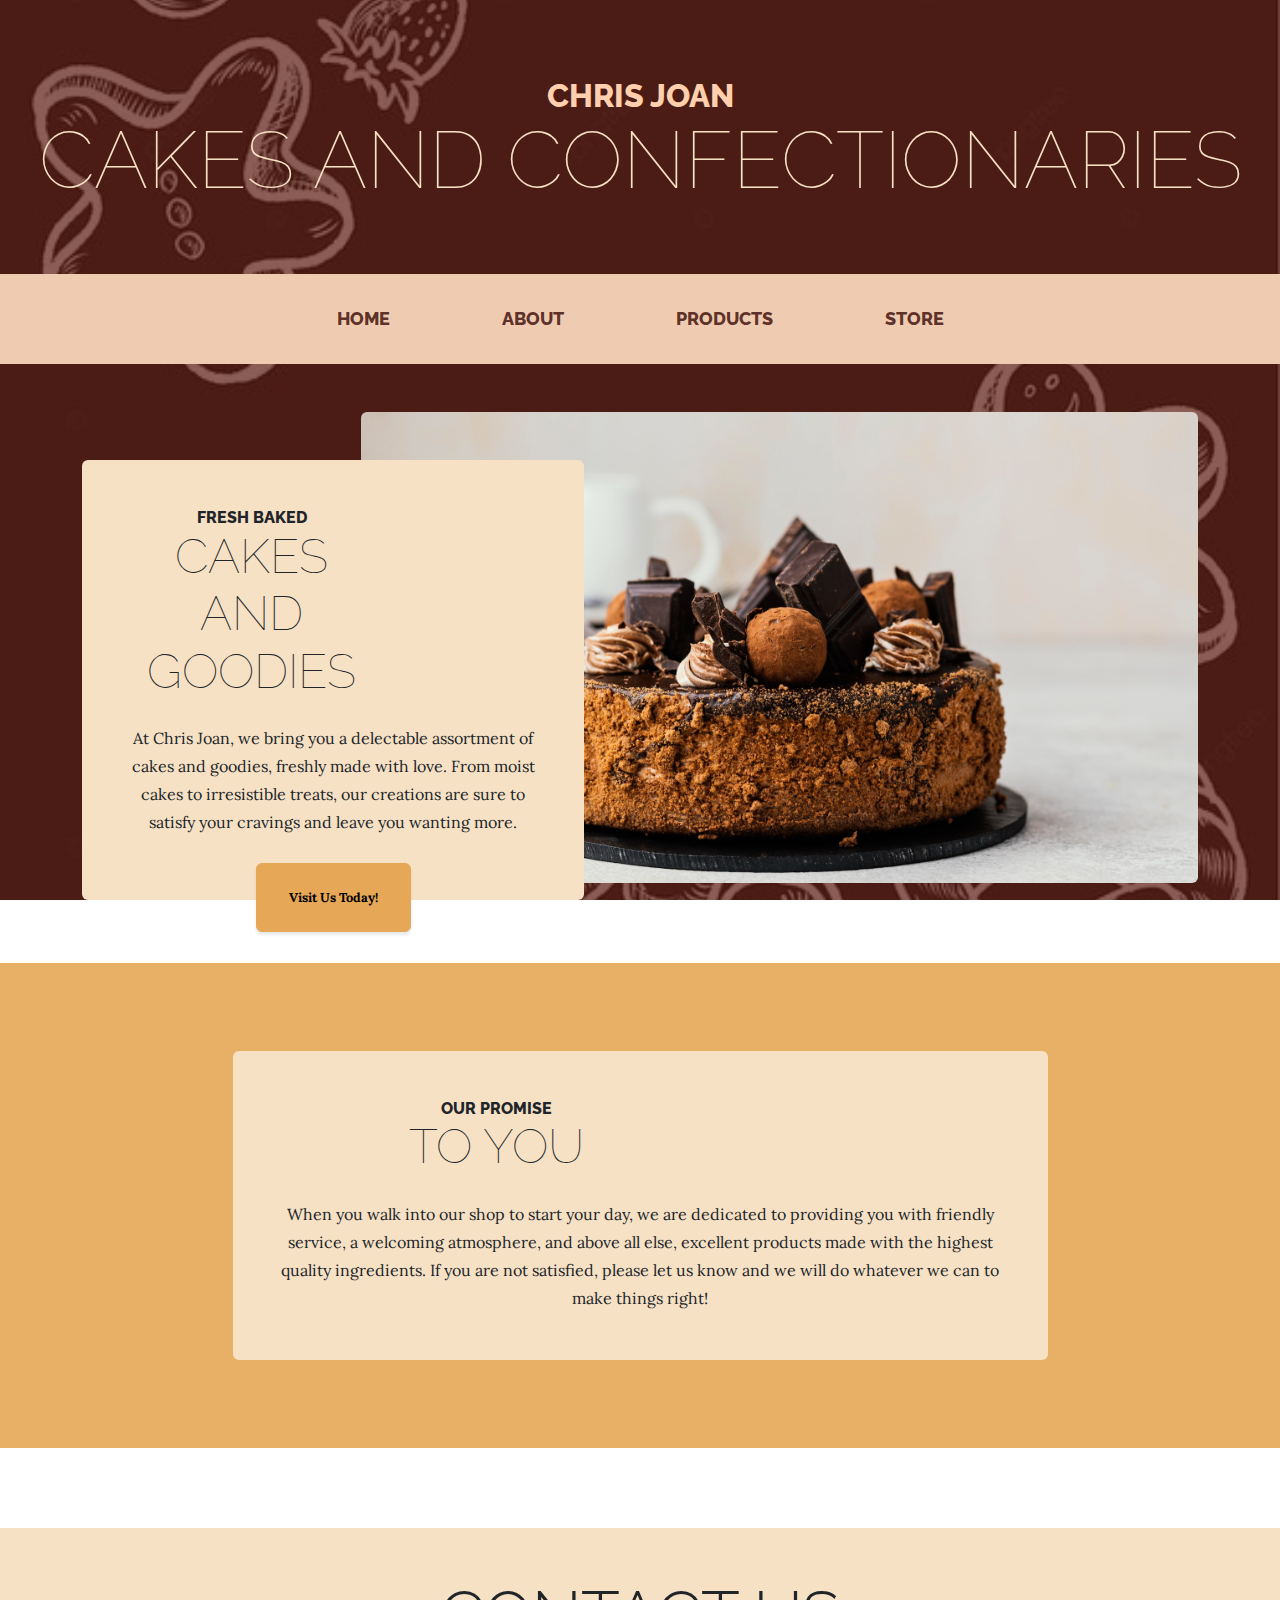
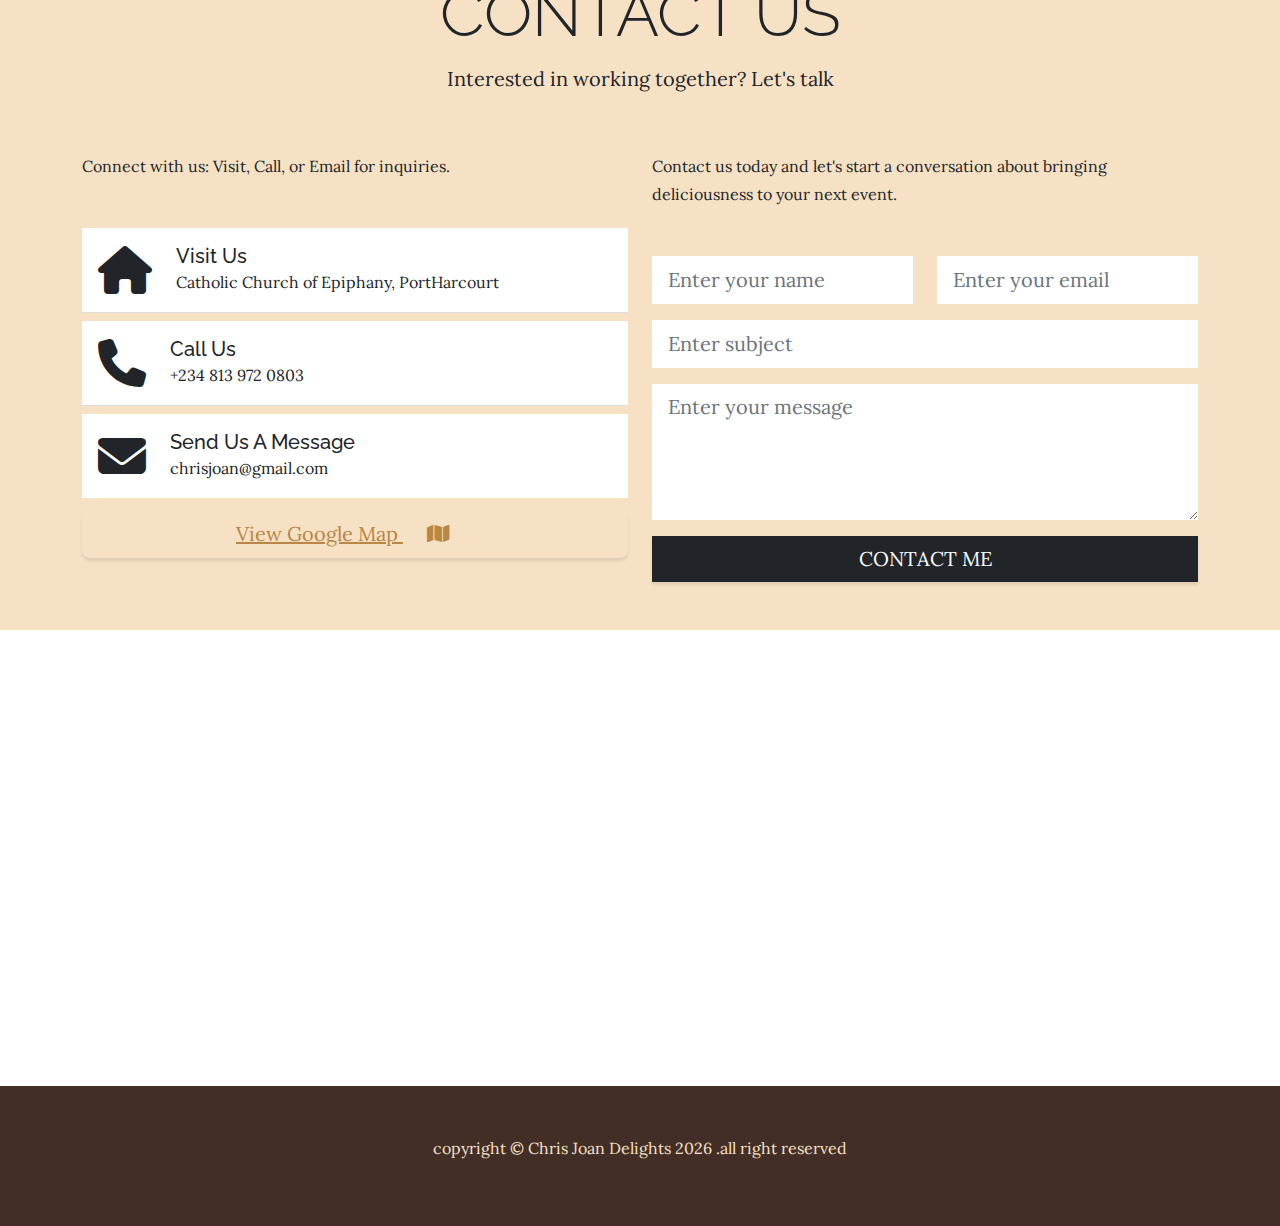
<file: index.html>
<!DOCTYPE html>
<html lang="en">

<head>
    <meta charset="utf-8" />
    <meta name="viewport" content="width=device-width, initial-scale=1, shrink-to-fit=no" />
    <meta name="description" content="At Chris Joan, we bring you a delectable assortment of cakes and goodies, freshly made with love." />
    <meta name="author" content="" />
    <title>Chris Joan Delights</title>
    <link rel="icon" type="image/x-icon" href="assets/favicon.ico" />
    <!-- Google fonts-->
    <link
        href="https://fonts.googleapis.com/css?family=Raleway:100,100i,200,200i,300,300i,400,400i,500,500i,600,600i,700,700i,800,800i,900,900i"
        rel="stylesheet" />
    <link href="https://fonts.googleapis.com/css?family=Lora:400,400i,700,700i" rel="stylesheet" />
    <!-- Core theme CSS (includes Bootstrap)-->
    <link href="css/styles.css" rel="stylesheet" />
</head>

<body>
    <header>
        <h1 class="site-heading text-center text-faded d-none d-lg-block">
            <span class="site-heading-upper text-primary mb-3">CHRIS JOAN</span>
            <span class="site-heading-lower">Cakes and Confectionaries</span>
        </h1>
    </header>
    <!-- Navigation-->
    <nav class="navbar navbar-expand-lg navbar-dark py-lg-4" id="mainNav">
        <div class="container">
            <a class="navbar-brand text-uppercase fw-bold d-lg-none" href="index.html">CHRIS JOAN</a>
            <button class="navbar-toggler" type="button" data-bs-toggle="collapse"
                data-bs-target="#navbarSupportedContent" aria-controls="navbarSupportedContent" aria-expanded="false"
                aria-label="Toggle navigation"><span class="navbar-toggler-icon"></span></button>
            <div class="collapse navbar-collapse" id="navbarSupportedContent">
                <ul class="navbar-nav mx-auto">
                    <li class="nav-item px-lg-5"><a class="nav-link text-uppercase" href="index.html">Home</a></li>
                    <li class="nav-item px-lg-5"><a class="nav-link text-uppercase" href="about.html">About</a></li>
                    <li class="nav-item px-lg-5"><a class="nav-link text-uppercase" href="products.html">Products</a>
                    </li>
                    <li class="nav-item px-lg-5"><a class="nav-link text-uppercase" href="store.html">Store</a></li>
                </ul>
            </div>
        </div>
    </nav>
    <section class="page-section clearfix">
        <div class="container">
            <div class="intro">
                <img class="intro-img img-fluid mb-3 mb-lg-0 rounded"
                    src="assets/img/front-view-sweet-chocolate-cake.jpg" alt="..." />
                <div class="intro-text left-0 text-center bg-faded p-5 rounded">
                    <h2 class="section-heading mb-4">
                        <span class="section-heading-upper">Fresh Baked</span>
                        <span class="section-heading-lower">Cakes and Goodies</span>
                    </h2>
                    <p class="mb-3">At Chris Joan, we bring you a delectable assortment of cakes and goodies, freshly made with love. From moist cakes to irresistible treats, our creations are sure to satisfy your cravings and leave you wanting more.</p>
                    <div class="intro-button mx-auto"><a class="btn btn-primary btn-xl" href="store.html">Visit Us Today!</a></div>
                </div>
            </div>
        </div>
    </section>
    <section class="page-section cta">
        <div class="container">
            <div class="row">
                <div class="col-xl-9 mx-auto">
                    <div class="cta-inner bg-faded text-center rounded">
                        <h2 class="section-heading mb-4">
                            <span class="section-heading-upper">Our Promise</span>
                            <span class="section-heading-lower">To You</span>
                        </h2>
                        <p class="mb-0">When you walk into our shop to start your day, we are dedicated to providing you
                            with friendly service, a welcoming atmosphere, and above all else, excellent products made
                            with the highest quality ingredients. If you are not satisfied, please let us know and we
                            will do whatever we can to make things right!</p>
                    </div>
                </div>
            </div>
        </div>
    </section>
    <!--CONTACT  -->
    <section class="cont-act full-height px-lg-5 py-5">
        <div class="container">

            <div class="row gy-3">
                <div class="col-lg-12 pb-4 text-center">
                    <h1 class="text-brand display-3">CONTACT US</h1>
                    <p class="lead">Interested in working together? Let's talk</p>
                </div>

                <div class="col-lg-6">
                    <p class="mb-5">Connect with us:
                        Visit, Call, or Email for inquiries.</p>
                    <div class="list-group list-group-flush mb-1">
                        <div class="py-3 list-group-item d-flex align-items-center justify-content-start mb-2">
                            <i class="fa fa-home fa-3x"></i>
                            <div class="mx-4">
                                <h5 class="mb-0">Visit Us</h5>
                                <p class="mb-0" id="address"></p>
                            </div>
                        </div>
                        <div class="py-3 list-group-item d-flex align-items-center justify-content-start mb-2">
                            <i class="fa fa-phone fa-3x"></i>
                            <div class="mx-4">
                                <h5 class="mb-0">Call Us</h5>
                                <p class="mb-0" id="phone"></p>
                            </div>
                        </div>
                        <div class="py-3 list-group-item d-flex align-items-center justify-content-start mb-2">
                            <i class="fa fa-envelope fa-3x"></i>
                            <div class="mx-4">
                                <h5 class="mb-0">Send Us A Message</h5>
                                <p class="mb-0" id="email"></p>
                            </div>
                        </div>
                    </div>
                    <a href="https://goo.gl/maps/6jq9LRDocz7BwTsWA" target="_blank"
                        class="btn btn-link w-100 btn-lg custom-btn text-left">View Google Map <i
                            class="fa fa-map mx-4"></i></a>
                </div>
                <div class="col-lg-6" data-aos="fade-up" data-aos-delay="300">
                    <p class="mb-5">Contact us today and let's start a conversation about bringing deliciousness to your
                        next
                        event.</p>
                    <form action="#" class="row gy-lg-3 gy-3">
                        <div class="form-group col-md-6">
                            <input type="text" class="form-control form-control-lg custom-input"
                                placeholder="Enter your name">
                        </div>
                        <div class="form-group col-md-6">
                            <input type="email" class="form-control form-control-lg custom-input"
                                placeholder="Enter your email">
                        </div>
                        <div class="form-group col-12">
                            <input type="text" class="form-control form-control-lg custom-input"
                                placeholder="Enter subject">
                        </div>
                        <div class="form-group col-12">
                            <textarea name="" rows="4" class="form-control form-control-lg custom-input"
                                placeholder="Enter your message"></textarea>
                        </div>
                        <div class="form-group col-12 d-grid">
                            <button class="btn btn-lg btn-dark custom-input" type="submit">CONTACT ME</button>
                        </div>
                    </form>
                </div>
            </div>
        </div>
    </section>
    <!-- //CONTACT -->

    <iframe
        src="https://www.google.com/maps/embed?pb=!1m18!1m12!1m3!1d3342.969005233612!2d6.987135664662548!3d4.858498483152317!2m3!1f0!2f0!3f0!3m2!1i1024!2i768!4f13.1!3m3!1m2!1s0x1069d1e0468878cf%3A0xa7549e019b7b0fad!2sVX5P%2BHV4%2C%20Alozo%20500102%2C%20Port%20Harcourt%2C%20Rivers!5e0!3m2!1sen!2sng!4v1686675122629!5m2!1sen!2sng"
        width="100%" height="450" style="border:0;" allowfullscreen="" loading="lazy"
        referrerpolicy="no-referrer-when-downgrade"></iframe>

    <footer class="footer text-faded text-center py-5">
        <div class="container">
            <p>
                copyright &copy; Chris Joan Delights
                <span id="date"></span>
                .all right reserved
            </p>
        </div>
    </footer>
    <!-- Bootstrap core JS-->
    <script src="https://cdn.jsdelivr.net/npm/bootstrap@5.2.3/dist/js/bootstrap.bundle.min.js"></script>
    <!-- Core theme JS-->
	<script src="js/aos.js"></script>
	<script src="js/wow.min.js"></script>
    <script src="js/scripts.js"></script>
    <script src="js/others.js"></script>
	<script src="js/settings.js"></script>
	<script>
		const _email = document.querySelector('#email'),
			_phone = document.querySelector('#phone'),
			_address = document.querySelector('#address');
		_email.textContent = settings.email;
		_phone.textContent = settings.phone;
		_address.textContent = settings.address;
	</script>
</body>
</html>
</file>
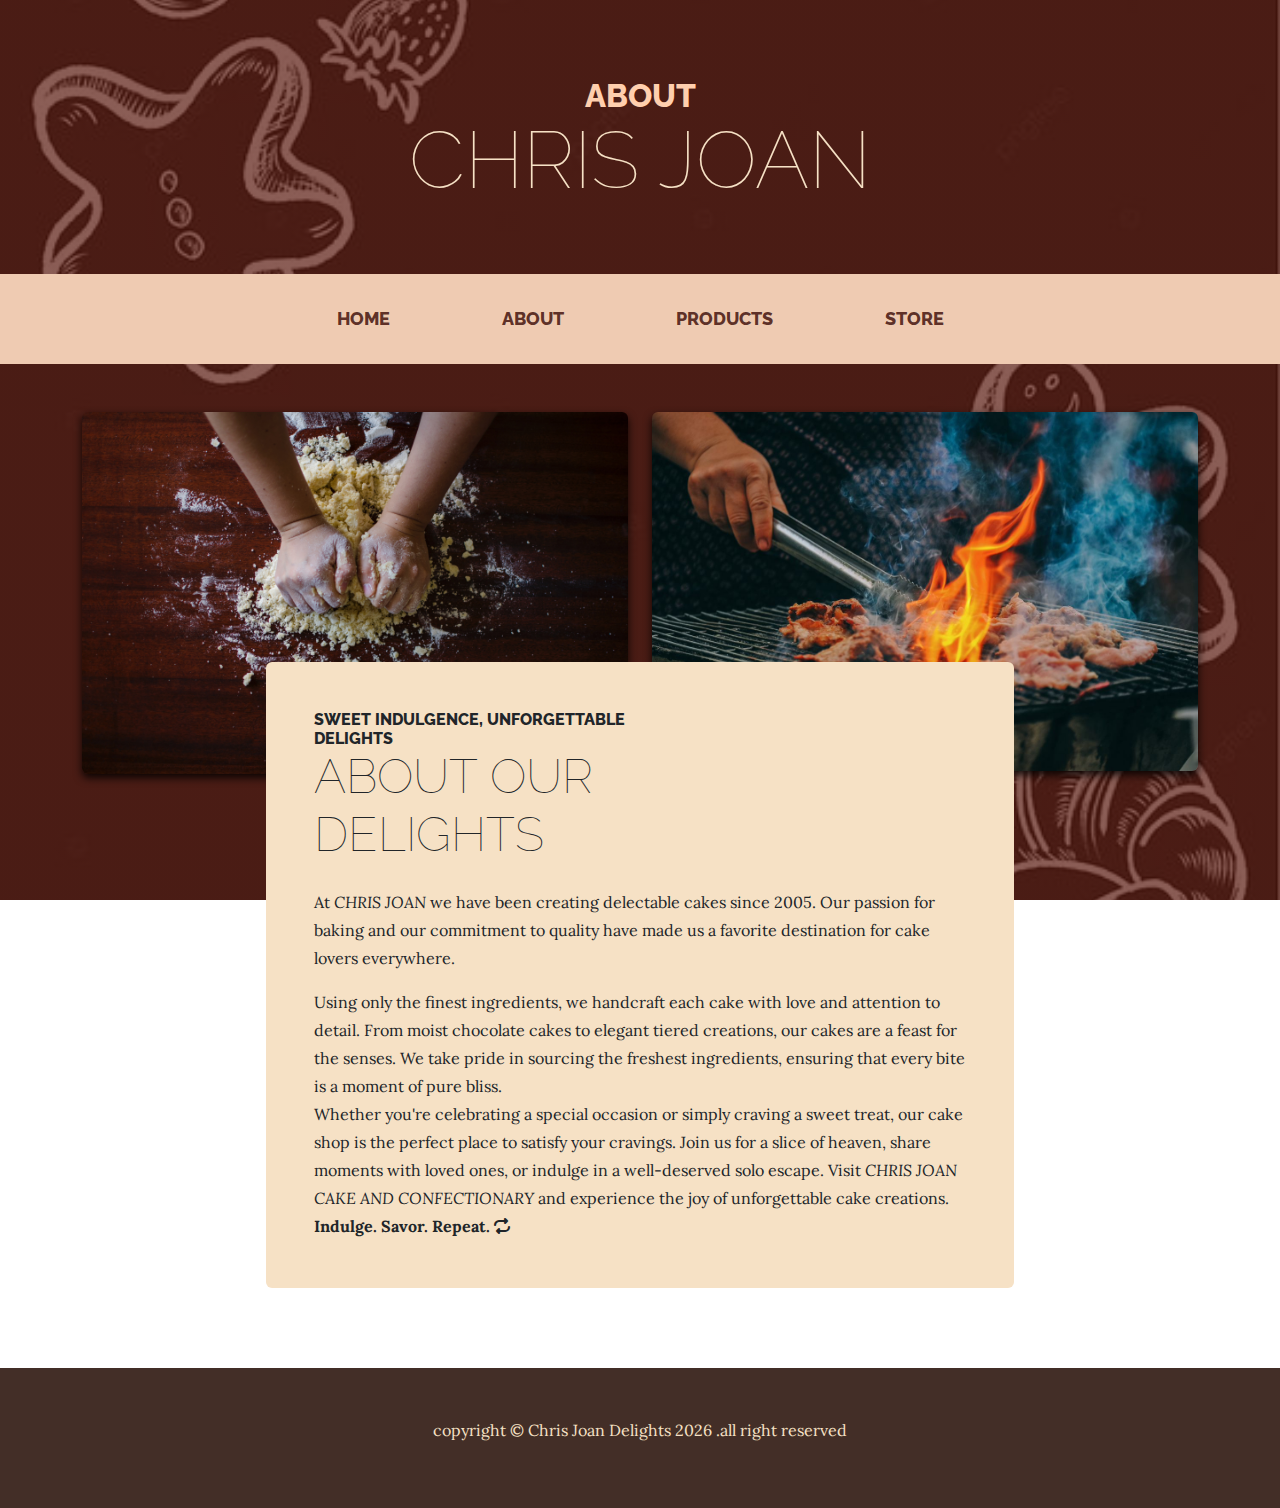
<file: about.html>
<!DOCTYPE html>
<html lang="en">

<head>
    <meta charset="utf-8" />
    <meta name="viewport" content="width=device-width, initial-scale=1, shrink-to-fit=no" />
    <meta name="description" content="At Chris Joan, we bring you a delectable assortment of cakes and goodies, freshly made with love." />
    <meta name="author" content="" />
    <title>Chris Joan Delights</title>
    <link rel="icon" type="image/x-icon" href="assets/favicon.ico" />
    <!-- Google fonts-->
    <link
        href="https://fonts.googleapis.com/css?family=Raleway:100,100i,200,200i,300,300i,400,400i,500,500i,600,600i,700,700i,800,800i,900,900i"
        rel="stylesheet" />
    <link href="https://fonts.googleapis.com/css?family=Lora:400,400i,700,700i" rel="stylesheet" />
    <!-- Core theme CSS (includes Bootstrap)-->
    <link href="css/styles.css" rel="stylesheet" />
</head>

<body>
    <header>
        <h1 class="site-heading text-center text-faded d-none d-lg-block">
            <span class="site-heading-upper text-primary mb-3">About</span>
            <span class="site-heading-lower">Chris Joan</span>
        </h1>
    </header>
    <!-- Navigation-->
    <nav class="navbar navbar-expand-lg navbar-dark py-lg-4" id="mainNav">
        <div class="container">
            <a class="navbar-brand text-uppercase fw-bold d-lg-none" href="index.html">Chris Joan</a>
            <button class="navbar-toggler" type="button" data-bs-toggle="collapse"
                data-bs-target="#navbarSupportedContent" aria-controls="navbarSupportedContent" aria-expanded="false"
                aria-label="Toggle navigation"><span class="navbar-toggler-icon"></span></button>
            <div class="collapse navbar-collapse" id="navbarSupportedContent">
                <ul class="navbar-nav mx-auto">
                    <li class="nav-item px-lg-5"><a class="nav-link text-uppercase" href="index.html">Home</a></li>
                    <li class="nav-item px-lg-5"><a class="nav-link text-uppercase" href="about.html">About</a></li>
                    <li class="nav-item px-lg-5"><a class="nav-link text-uppercase" href="products.html">Products</a>
                    </li>
                    <li class="nav-item px-lg-5"><a class="nav-link text-uppercase" href="store.html">Store</a></li>
                </ul>
            </div>
        </div>
    </nav>
    <section class="page-section about-heading">
        <div class="container">
            <div class="row">
                <div class="col-sm-6">
                    <img class="img-fluid rounded about-heading-img mb-3 mb-lg-0 custom-border image-with-shadow"
                        src="assets/img/pexels-life-of-pix-9095.jpg" alt="..." />
                </div>
                <div class="col-sm-6 d-none d-sm-block">
                    <img class="img-fluid rounded about-heading-img mb-3 mb-lg-0 custom-border image-with-shadow"
                        src="assets/img/meatystuff.jpeg" alt="..." />
                </div>
                <div class="col-sm-12">
                    <div class="about-heading-content">
                        <div class="row">
                            <div class="col-xl-9 col-lg-10 mx-auto mt-5">
                                <div class="bg-faded rounded p-5">
                                    <h2 class="section-heading mb-4">
                                        <span class="section-heading-upper">SWEET INDULGENCE, UNFORGETTABLE
                                            DELIGHTS</span>
                                        <span class="section-heading-lower">About Our Delights</span>
                                    </h2>
                                    <p>At <em>CHRIS JOAN</em> we have been creating delectable cakes since 2005. Our
                                        passion for baking and our commitment to quality have made us a favorite
                                        destination for cake lovers everywhere.</p>
                                    <p class="mb-0">
                                        Using only the finest ingredients, we handcraft each cake with love and
                                        attention to detail. From moist chocolate cakes to elegant tiered creations, our
                                        cakes are a feast for the senses.
                                        We take pride in sourcing the freshest ingredients, ensuring that every bite is
                                        a moment of pure bliss.
                                    </p>
                                    <p class="mb-0">Whether you're celebrating a special occasion or simply craving a
                                        sweet treat, our cake shop is the perfect place to satisfy your cravings. Join
                                        us for a slice of heaven,
                                        share moments with loved ones, or indulge in a well-deserved solo escape. Visit
                                        <em>CHRIS JOAN CAKE AND CONFECTIONARY</em> and experience the joy of
                                        unforgettable cake creations.
                                    </p>
                                    <p class="mb-0 fw-bold">Indulge. Savor. Repeat. <i
                                            class="fa-sharp fa-solid fa-repeat"></i></p>
                                </div>
                            </div>
                        </div>
                    </div>
                </div>
            </div>
        </div>
    </section>

    <footer class="footer text-faded text-center py-5">
        <div class="container">
            <p>
                copyright &copy; Chris Joan Delights
                <span id="date"></span>
                .all right reserved
            </p>
        </div>
    </footer>
    <!-- Bootstrap core JS-->
    <script src="https://cdn.jsdelivr.net/npm/bootstrap@5.2.3/dist/js/bootstrap.bundle.min.js"></script>
    <!-- Core theme JS-->
    <script src="js/scripts.js"></script>
    <script src="js/others.js"></script>
</body>

</html>
</file>
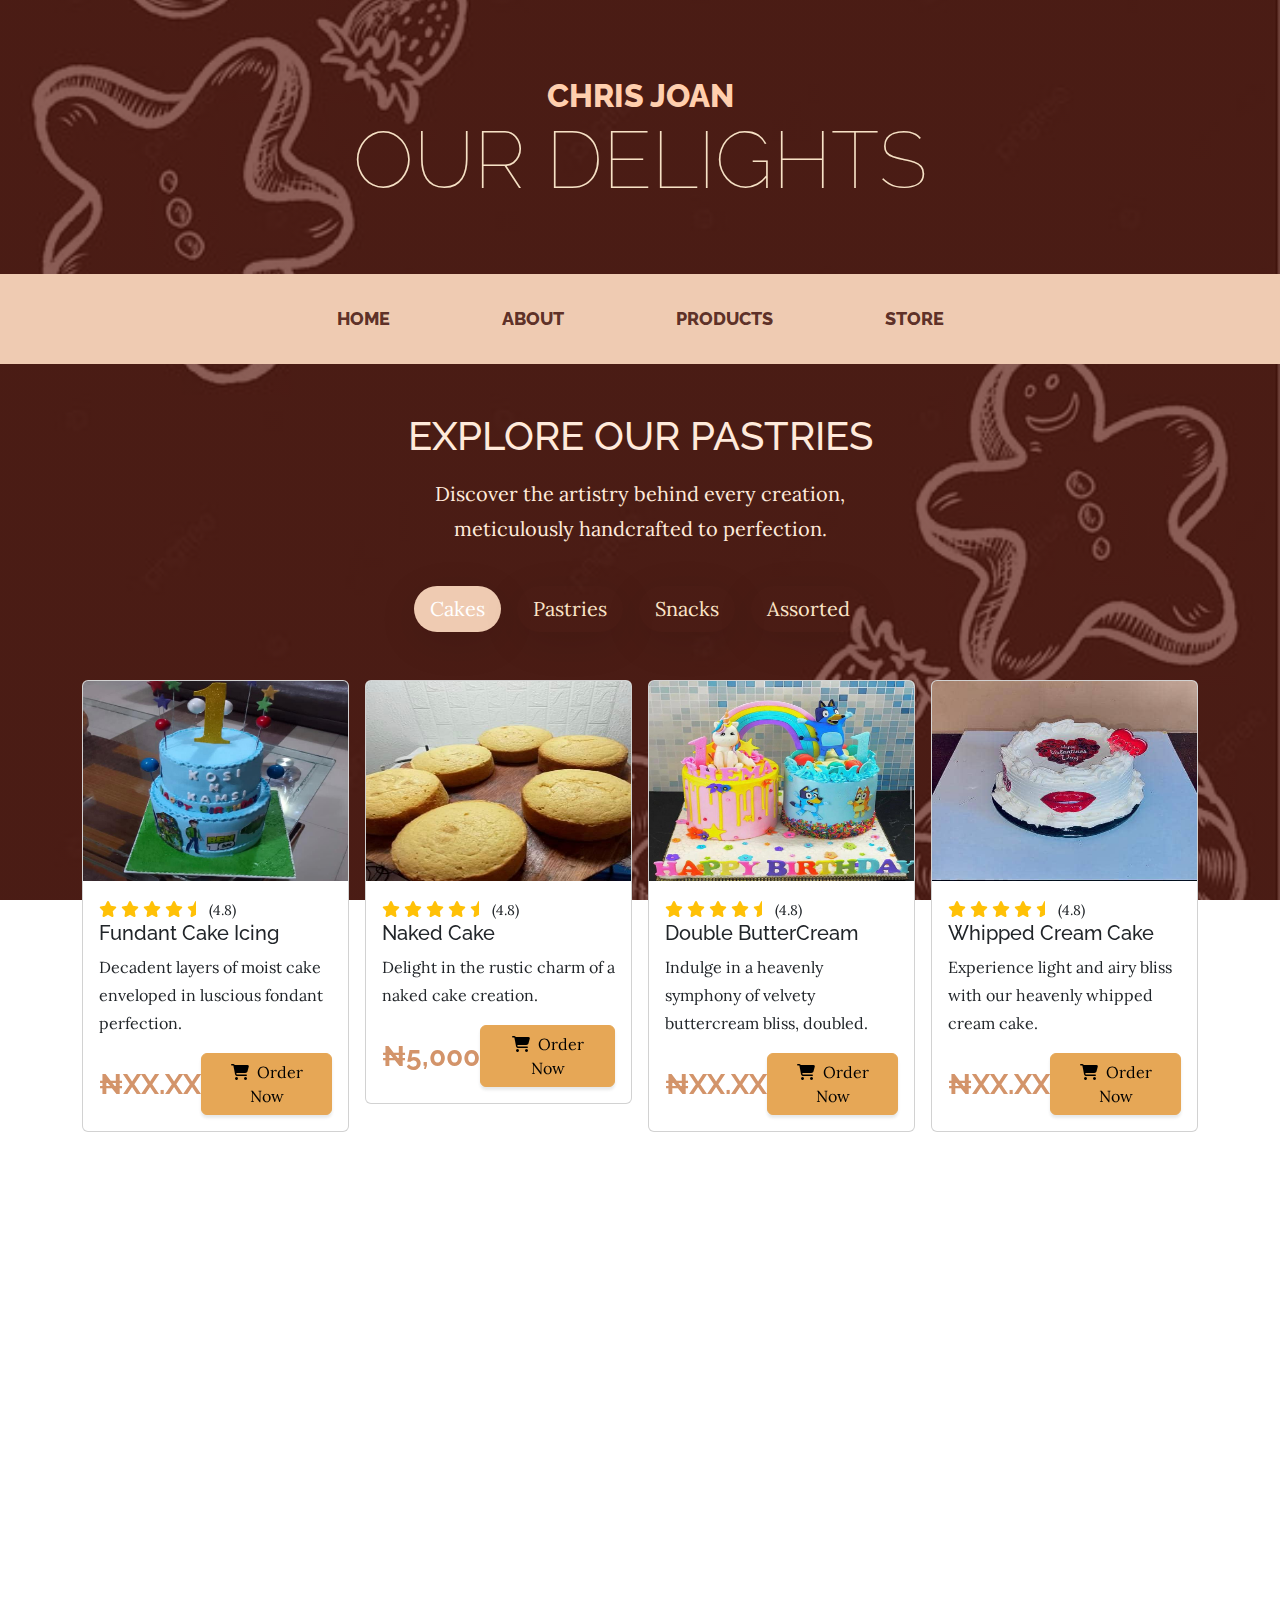
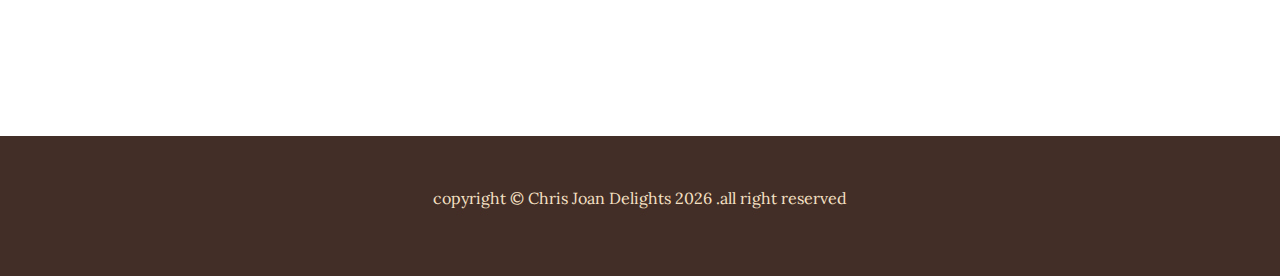
<file: products.html>
<!DOCTYPE html>
<html lang="en">

<head>
    <meta charset="utf-8" />
    <meta name="viewport" content="width=device-width, initial-scale=1, shrink-to-fit=no" />
    <meta name="description" content="At Chris Joan, we bring you a delectable assortment of cakes and goodies, freshly made with love." />
    <meta name="author" content="" />
    <title>Chris Joan Delights</title>
    <link rel="icon" type="image/x-icon" href="assets/favicon.ico" />
    <!-- Google fonts-->
    <link
        href="https://fonts.googleapis.com/css?family=Raleway:100,100i,200,200i,300,300i,400,400i,500,500i,600,600i,700,700i,800,800i,900,900i"
        rel="stylesheet" />
    <link href="https://fonts.googleapis.com/css?family=Lora:400,400i,700,700i" rel="stylesheet" />
    <link rel="stylesheet" href="./css/aos.css" />
    <!-- Core theme CSS (includes Bootstrap)-->
    <link href="css/styles.css" rel="stylesheet" />
    <link href="css/animate.min.css" rel="stylesheet" />
</head>

<body>
    <header>
        <h1 class="site-heading text-center text-faded d-none d-lg-block">
            <span class="site-heading-upper text-primary mb-3">Chris Joan</span>
            <span class="site-heading-lower">OUR DELIGHTS</span>
        </h1>
    </header>
    <!-- Navigation-->
    <nav class="navbar navbar-expand-lg navbar-dark py-lg-4" id="mainNav">
        <div class="container">
            <a class="navbar-brand text-uppercase fw-bold d-lg-none" href="index.html">Chris Joan</a>
            <button class="navbar-toggler" type="button" data-bs-toggle="collapse"
                data-bs-target="#navbarSupportedContent" aria-controls="navbarSupportedContent" aria-expanded="false"
                aria-label="Toggle navigation">
                <span class="navbar-toggler-icon"></span>
            </button>
            <div class="collapse navbar-collapse" id="navbarSupportedContent">
                <ul class="navbar-nav mx-auto">
                    <li class="nav-item px-lg-5">
                        <a class="nav-link text-uppercase" href="index.html">Home</a>
                    </li>
                    <li class="nav-item px-lg-5">
                        <a class="nav-link text-uppercase" href="about.html">About</a>
                    </li>
                    <li class="nav-item px-lg-5">
                        <a class="nav-link text-uppercase" href="products.html">Products</a>
                    </li>
                    <li class="nav-item px-lg-5">
                        <a class="nav-link text-uppercase" href="store.html">Store</a>
                    </li>
                </ul>
            </div>
        </div>
    </nav>
    <!-- CAKES -->
    <section id="products" class="py-5">
        <div class="container">
            <div class="row">
                <div class="col-12 intro-texts">
                    <h1>EXPLORE OUR PASTRIES</h1>
                    <p class="lead">
                        Discover the artistry behind every creation, meticulously handcrafted to perfection.
                    </p>
                </div>
            </div>
        </div>

        <div class="container your-selector">
            <ul class="nav nav-pills mb-5 justify-content-center" id="pills-tab" role="tablist">
                <li class="nav-item" role="presentation">
                <li class="nav-item" role="presentation">
                    <button class="nav-link active fs-5" id="pills-cakes-tab" data-bs-toggle="pill"
                        data-bs-target="#pills-cakes" type="button" role="tab" aria-controls="pills-cakes"
                        aria-selected="true">
                        Cakes
                    </button>
                </li>

                <li class="nav-item" role="presentation">
                    <button class="nav-link fs-5" id="pills-pastries-tab" data-bs-toggle="pill"
                        data-bs-target="#pills-pastries" type="button" role="tab" aria-controls="pills-pastries"
                        aria-selected="true">
                        Pastries
                    </button>
                </li>

                <li class="nav-item" role="presentation">
                    <button class="nav-link fs-5" id="pills-snacks-tab" data-bs-toggle="pill"
                        data-bs-target="#pills-snacks" type="button" role="tab" aria-controls="pills-snacks"
                        aria-selected="true">
                        Snacks
                    </button>
                </li>

                <li class="nav-item" role="presentation">
                    <button class="nav-link fs-5" id="pills-assorted-tab" data-bs-toggle="pill"
                        data-bs-target="#pills-assorted" type="button" role="tab" aria-controls="pills-assorted"
                        aria-selected="true">
                        Assorted
                    </button>
                </li>

            </ul>

            <div class="tab-content" id="pills-tabContent">
                <div class="tab-pane fade show active" id="pills-cakes" role="tabpanel"
                    aria-labelledby="pills-cakes-tab" tabindex="0">
                    <div class="row g-3" id="products-cakes"></div>
                </div>

                <div class="tab-pane fade show" id="pills-pastries" role="tabpanel" aria-labelledby="pills-pastries-tab"
                    tabindex="0">
                    <div class="row g-3" id="products-pastries"></div>
                </div>

                <div class="tab-pane fade show" id="pills-snacks" role="tabpanel" aria-labelledby="pills-snacks-tab"
                    tabindex="0">
                    <div class="row g-3" id="products-snacks"></div>
                </div>

                <div class="tab-pane fade show" id="pills-assorted" role="tabpanel" aria-labelledby="pills-assorted-tab"
                    tabindex="0">
                    <div class="row g-3" id="products-assorted"></div>
                </div>
            </div>
        </div>
    </section>

    <!-- //CAKES -->
    <footer class="footer text-faded text-center py-5">
        <div class="container">
            <p>
                copyright &copy; Chris Joan Delights
                <span id="date"></span>
                .all right reserved
            </p>
        </div>
    </footer>
    <!-- Bootstrap core JS-->
    <script src="https://cdn.jsdelivr.net/npm/bootstrap@5.2.3/dist/js/bootstrap.bundle.min.js"></script>
    <!-- Core theme JS-->
    <script src="./js/aos.js"></script>
    <script src="./js/wow.min.js"></script>
    <script src="js/scripts.js"></script>
    <script src="https://code.jquery.com/jquery-3.6.0.min.js"></script>
    <script src="https://cdnjs.cloudflare.com/ajax/libs/bootstrap/5.5.0/js/bootstrap.min.js"></script>
    <script src="js/settings.js"></script>
    <script src="js/products.js"></script>
    <script src="js/others.js"></script>
    <script>
        products.load_types()
    </script>
</body>

</html>
</file>
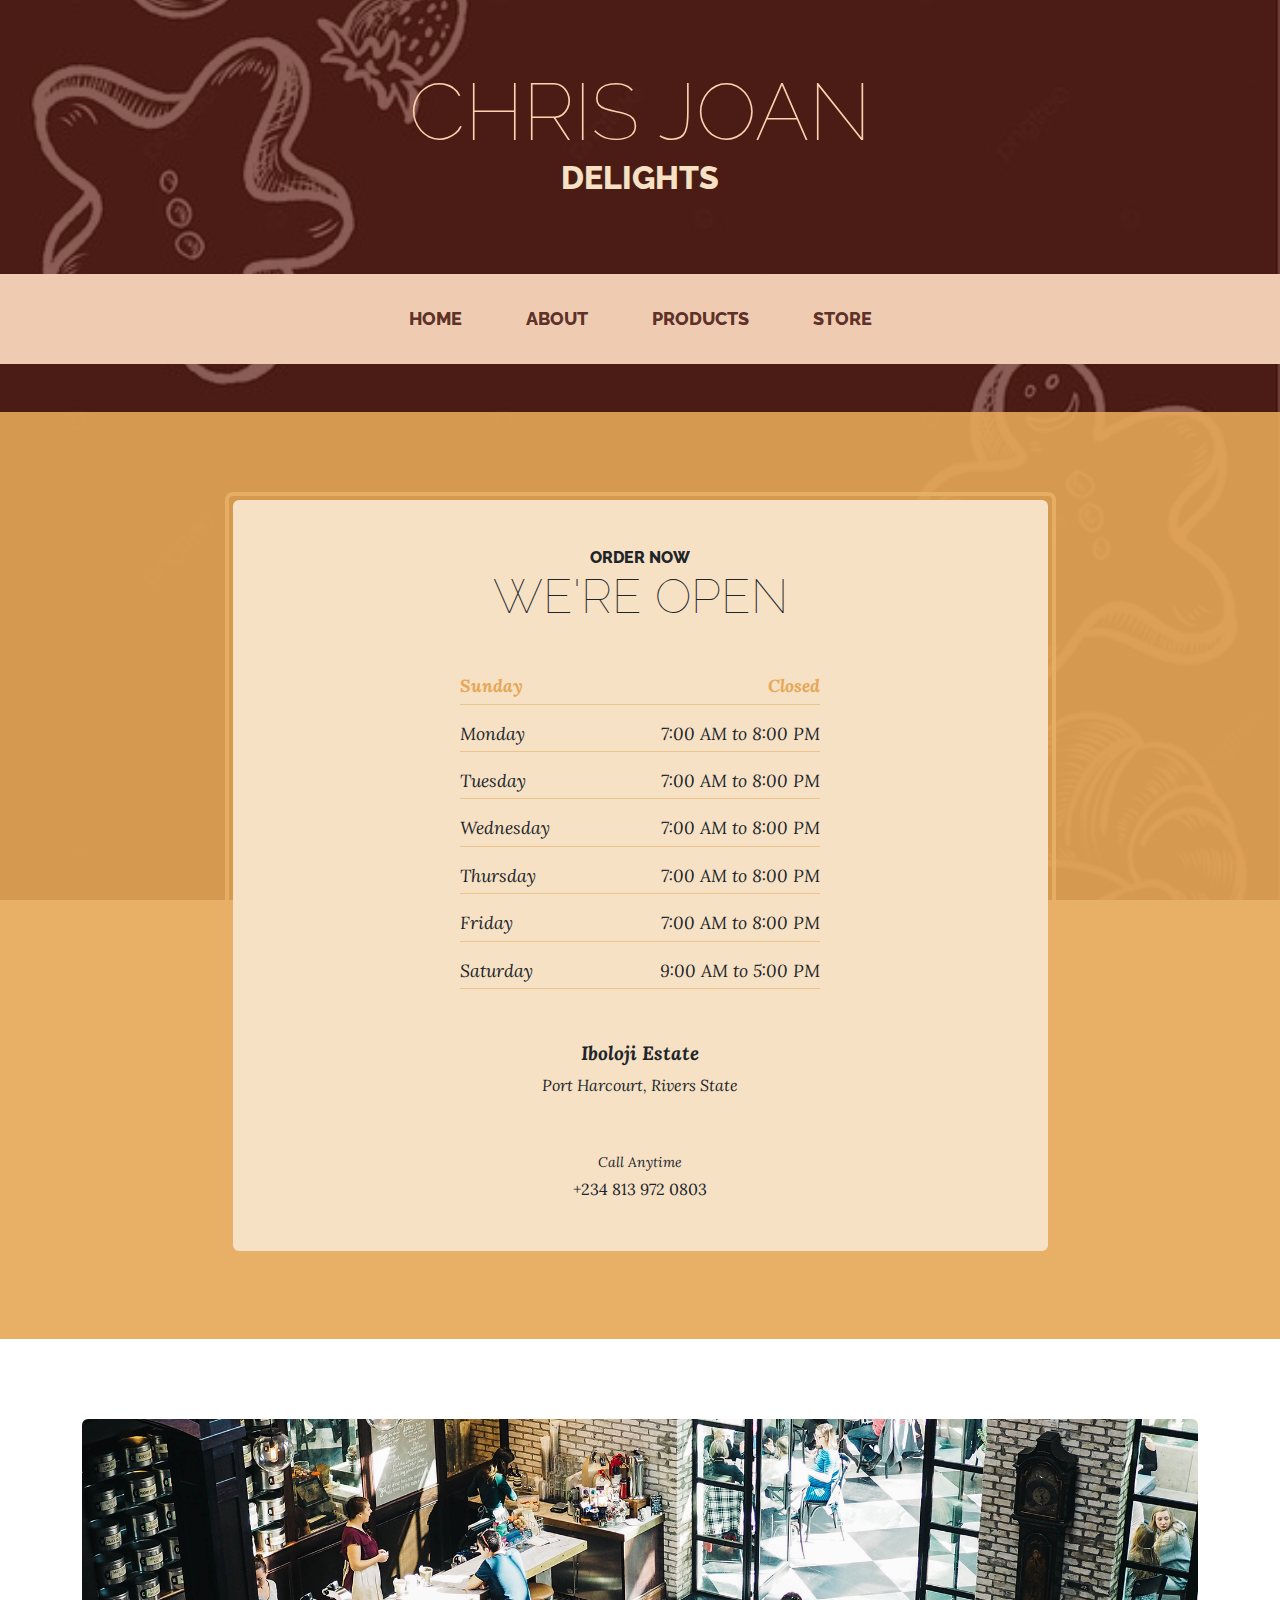
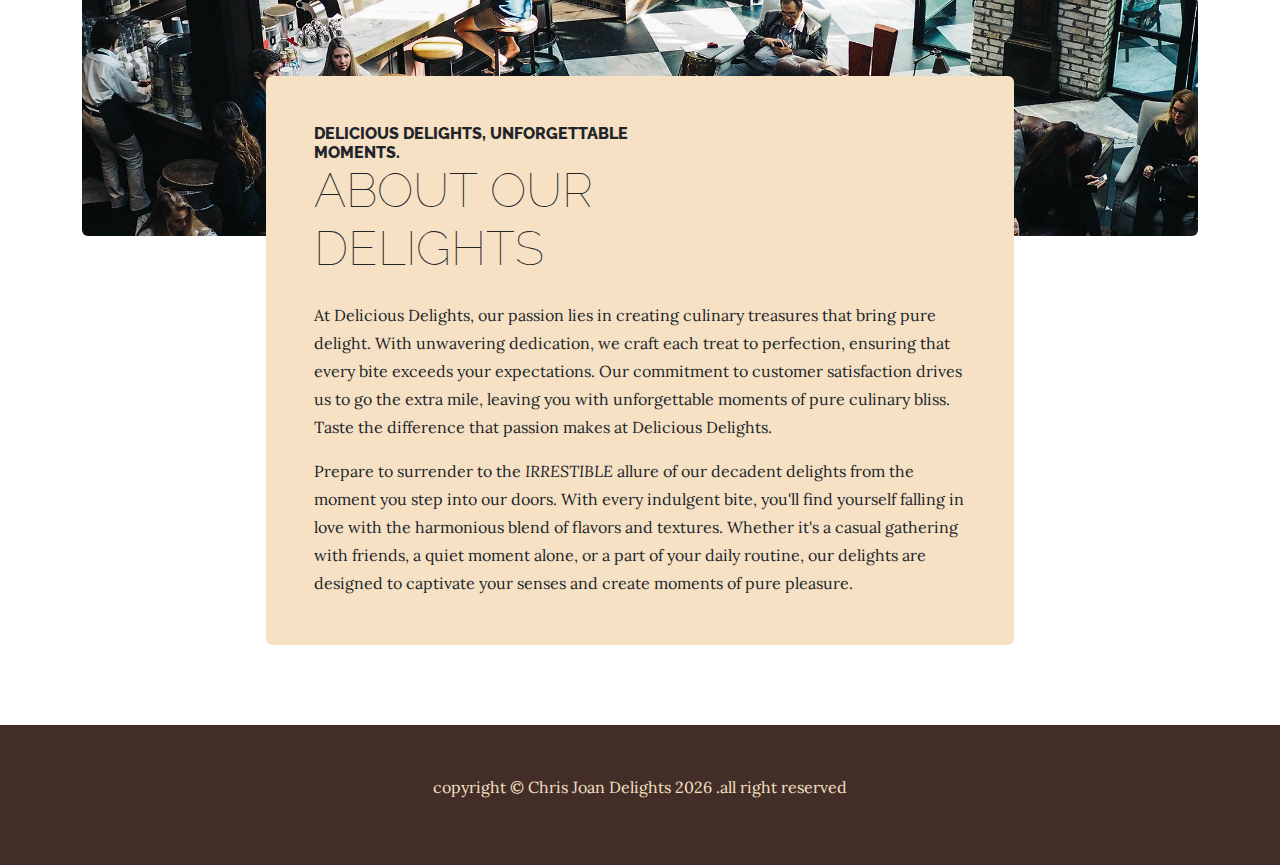
<file: store.html>
<!DOCTYPE html>
<html lang="en">

<head>
    <meta charset="utf-8" />
    <meta name="viewport" content="width=device-width, initial-scale=1, shrink-to-fit=no" />
    <meta name="description" content="" />
    <meta name="author" content="" />
    <title>Chris Joan Delights</title>
    <link rel="icon" type="image/x-icon" href="assets/favicon.ico" />
    <!-- Google fonts-->
    <link
        href="https://fonts.googleapis.com/css?family=Raleway:100,100i,200,200i,300,300i,400,400i,500,500i,600,600i,700,700i,800,800i,900,900i"
        rel="stylesheet" />
    <link href="https://fonts.googleapis.com/css?family=Lora:400,400i,700,700i" rel="stylesheet" />
    <!-- Core theme CSS (includes Bootstrap)-->
    <link href="css/styles.css" rel="stylesheet" />
</head>

<body>
    <header>
        <h1 class="site-heading text-center text-faded d-none d-lg-block">
            <span class="site-heading-lower text-primary">Chris Joan</span>
            <span class="site-heading-upper mt-3">Delights</span>
        </h1>
    </header>
    <!-- Navigation-->
    <nav class="navbar navbar-expand-lg navbar-dark py-lg-4" id="mainNav">
        <div class="container">
            <a class="navbar-brand text-uppercase fw-bold d-lg-none" href="index.html">Chris Joan Delights</a>
            <button class="navbar-toggler" type="button" data-bs-toggle="collapse"
                data-bs-target="#navbarSupportedContent" aria-controls="navbarSupportedContent" aria-expanded="false"
                aria-label="Toggle navigation"><span class="navbar-toggler-icon"></span></button>
            <div class="collapse navbar-collapse" id="navbarSupportedContent">
                <ul class="navbar-nav mx-auto">
                    <li class="nav-item px-lg-4"><a class="nav-link text-uppercase" href="index.html">Home</a></li>
                    <li class="nav-item px-lg-4"><a class="nav-link text-uppercase" href="about.html">About</a></li>
                    <li class="nav-item px-lg-4"><a class="nav-link text-uppercase" href="products.html">Products</a>
                    </li>
                    <li class="nav-item px-lg-4"><a class="nav-link text-uppercase" href="store.html">Store</a></li>
                </ul>
            </div>
        </div>
    </nav>
    <section class="page-section cta">
        <div class="container">
            <div class="row">
                <div class="col-xl-9 mx-auto">
                    <div class="cta-inner bg-faded text-center rounded">
                        <h2 class="section-heading mb-5 w-100 text-center">
                            <span class="section-heading-upper">Order Now</span>
                            <span class="section-heading-lower">We're Open</span>
                        </h2>
                        <ul class="list-unstyled list-hours mb-5 text-left mx-auto">
                            <li class="list-unstyled-item list-hours-item d-flex">
                                Sunday
                                <span class="ms-auto">Closed</span>
                            </li>
                            <li class="list-unstyled-item list-hours-item d-flex">
                                Monday
                                <span class="ms-auto">7:00 AM to 8:00 PM</span>
                            </li>
                            <li class="list-unstyled-item list-hours-item d-flex">
                                Tuesday
                                <span class="ms-auto">7:00 AM to 8:00 PM</span>
                            </li>
                            <li class="list-unstyled-item list-hours-item d-flex">
                                Wednesday
                                <span class="ms-auto">7:00 AM to 8:00 PM</span>
                            </li>
                            <li class="list-unstyled-item list-hours-item d-flex">
                                Thursday
                                <span class="ms-auto">7:00 AM to 8:00 PM</span>
                            </li>
                            <li class="list-unstyled-item list-hours-item d-flex">
                                Friday
                                <span class="ms-auto">7:00 AM to 8:00 PM</span>
                            </li>
                            <li class="list-unstyled-item list-hours-item d-flex">
                                Saturday
                                <span class="ms-auto">9:00 AM to 5:00 PM</span>
                            </li>
                        </ul>
                        <p class="address mb-5">
                            <em>
                                <strong>Iboloji Estate</strong>
                                <br />
                                Port Harcourt, Rivers State
                            </em>
                        </p>
                        <p class="mb-0">
                            <small><em>Call Anytime</em></small>
                            <br />
                            +234 813 972 0803
                        </p>
                    </div>
                </div>
            </div>
        </div>
    </section>
    <section class="page-section about-heading">
        <div class="container">
            <img class="img-fluid rounded about-heading-img mb-3 mb-lg-0" src="assets/img/about.jpg" alt="..." />
            <div class="about-heading-content">
                <div class="row">
                    <div class="col-xl-9 col-lg-10 mx-auto">
                        <div class="bg-faded rounded p-5">
                            <h2 class="section-heading mb-4">
                                <span class="section-heading-upper">Delicious Delights, Unforgettable Moments.</span>
                                <span class="section-heading-lower">About Our Delights</span>
                            </h2>
                            <p>At Delicious Delights, our passion lies in creating culinary treasures that bring pure
                                delight. With unwavering
                                dedication, we craft each treat to perfection, ensuring that every bite exceeds your
                                expectations. Our commitment to
                                customer satisfaction drives us to go the extra mile, leaving you with unforgettable
                                moments of pure culinary bliss.
                                Taste the difference that passion makes at Delicious Delights.</p>
                            <p class="mb-0">
                                Prepare to surrender to the
                                <em>IRRESTIBLE</em>
                                allure of our decadent delights from the moment you step into our doors. With every
                                indulgent bite, you'll find yourself
                                falling in love with the harmonious blend of flavors and textures. Whether it's a casual
                                gathering with friends, a quiet
                                moment alone, or a part of your daily routine, our delights are designed to captivate
                                your senses and create moments of
                                pure pleasure.
                            </p>
                        </div>
                    </div>
                </div>
            </div>
        </div>
    </section>
    <footer class="footer text-faded text-center py-5">
        <div class="container">
            <p>
                copyright &copy; Chris Joan Delights
                <span id="date"></span>
                .all right reserved
            </p>
        </div>
    </footer>
    <!-- Bootstrap core JS-->
    <script src="https://cdn.jsdelivr.net/npm/bootstrap@5.2.3/dist/js/bootstrap.bundle.min.js"></script>
    <!-- Core theme JS-->
    <script src="js/scripts.js"></script>
    <script src="js/others.js"></script>
    <script>
        window.addEventListener('DOMContentLoaded', event => {
            const _list = document.querySelector('.list-hours')
            if (_list) {
                const listHoursArray = document.body.querySelectorAll('.list-hours li');
                listHoursArray[new Date().getDay()].classList.add(('today'));
            }
        })
    </script>
</body>

</html>
</file>
